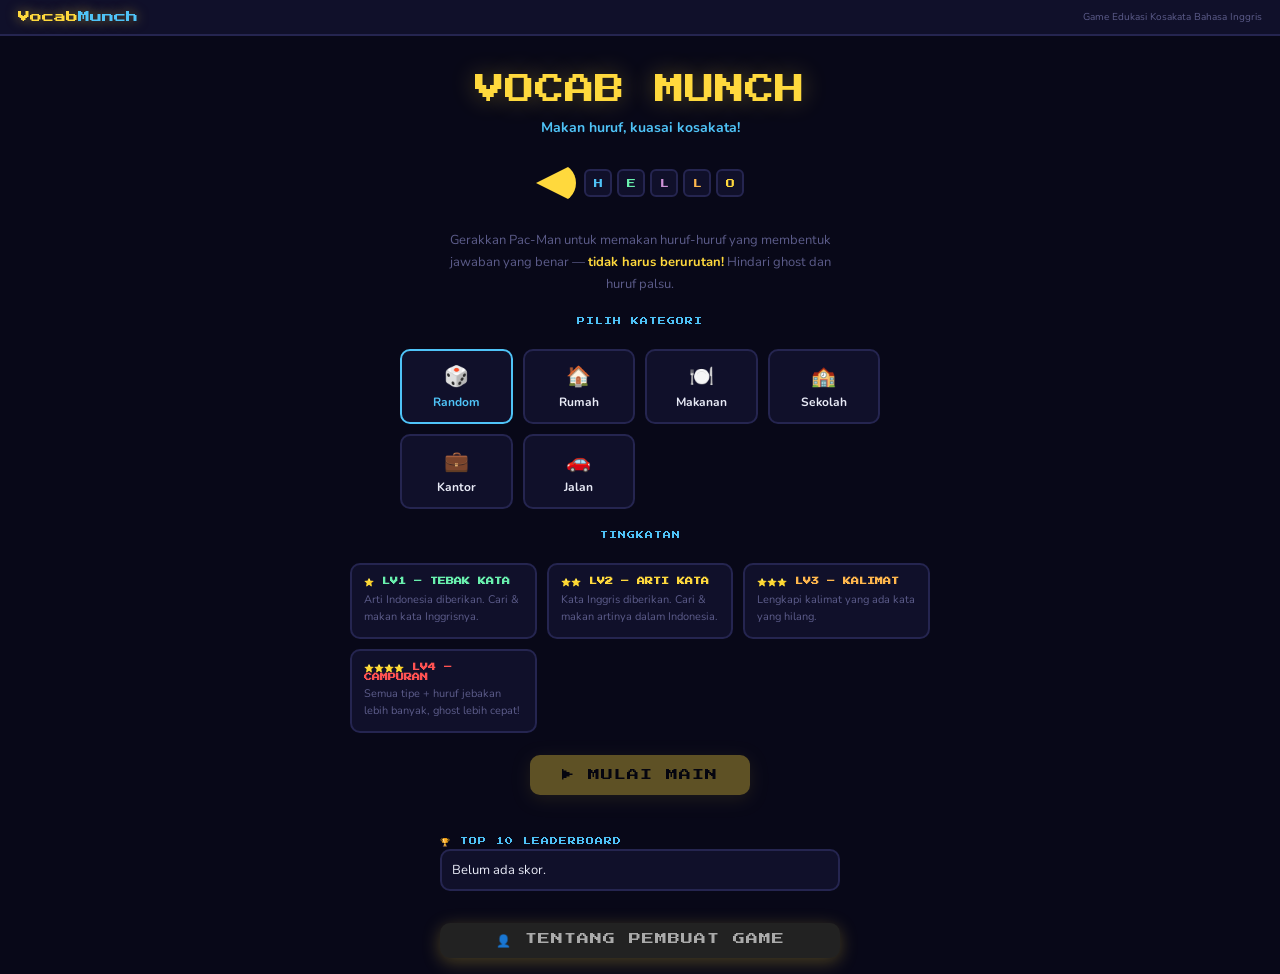
<file: index.html>
<!DOCTYPE html>
<html lang="id">
<head>
<meta charset="UTF-8">
<meta name="viewport" content="width=device-width, initial-scale=1.0, user-scalable=no">
<title>VocabMunch – Belajar Kosakata Bahasa Inggris</title>
<link rel="stylesheet" href="styles.css">
</head>
<body>

<header>
  <div class="logo">Vocab<span>Munch</span></div>
  <div style="font-size:10px;color:var(--dim);">Game Edukasi Kosakata Bahasa Inggris</div>
</header>

<!-- START SCREEN -->
<div id="start-screen" class="screen active">
  <div>
    <div class="title-main">VOCAB MUNCH</div>
    <div class="title-sub">Makan huruf, kuasai kosakata!</div>
  </div>

  <div class="pac-demo">
    <div class="pac-anim"></div>
    <div class="pac-letters">
      <div class="pac-ltr">H</div><div class="pac-ltr">E</div>
      <div class="pac-ltr">L</div><div class="pac-ltr">L</div><div class="pac-ltr">O</div>
    </div>
  </div>

  <p class="desc-text">Gerakkan Pac-Man untuk memakan huruf-huruf yang membentuk jawaban yang benar — <strong style="color:var(--yellow)">tidak harus berurutan!</strong> Hindari ghost dan huruf palsu.</p>

  <div class="section-label">PILIH KATEGORI</div>
  <div class="cat-grid">
    <button class="cat-btn all" data-cat="random"><span class="cat-icon">🎲</span>Random</button>
    <button class="cat-btn" data-cat="1"><span class="cat-icon">🏠</span>Rumah</button>
    <button class="cat-btn" data-cat="2"><span class="cat-icon">🍽️</span>Makanan</button>
    <button class="cat-btn" data-cat="3"><span class="cat-icon">🏫</span>Sekolah</button>
    <button class="cat-btn" data-cat="4"><span class="cat-icon">💼</span>Kantor</button>
    <button class="cat-btn" data-cat="5"><span class="cat-icon">🚗</span>Jalan</button>
  </div>

  <div class="section-label">TINGKATAN</div>
  <div class="levels-grid">
    <div class="lv-card lv1"><h3>⭐ LV1 – TEBAK KATA</h3><p>Arti Indonesia diberikan. Cari & makan kata Inggrisnya.</p></div>
    <div class="lv-card lv2"><h3>⭐⭐ LV2 – ARTI KATA</h3><p>Kata Inggris diberikan. Cari & makan artinya dalam Indonesia.</p></div>
    <div class="lv-card lv3"><h3>⭐⭐⭐ LV3 – KALIMAT</h3><p>Lengkapi kalimat yang ada kata yang hilang.</p></div>
    <div class="lv-card lv4"><h3>⭐⭐⭐⭐ LV4 – CAMPURAN</h3><p>Semua tipe + huruf jebakan lebih banyak, ghost lebih cepat!</p></div>
  </div>

  <button class="start-btn" id="startBtn" disabled>▶ MULAI MAIN</button>
  <div class="leaderboard" style="margin-top:20px;width:100%;max-width:400px;">
    <div class="section-label">🏆 TOP 10 LEADERBOARD</div>
    <div id="lbList" class="lb-list" style="background:var(--panel);border:2px solid var(--border);border-radius:10px;padding:10px;font-family:var(--ufont);font-size:13px;color:var(--white);text-align:left;display:flex;flex-direction:column;gap:5px;">Belum ada skor.</div>
  </div>
  <button class="start-btn" onclick="showScreen('credit-screen')" style="background:#222; margin-top:10px; font-size:12px; padding:10px; width:100%; max-width:400px; color:#aaa; border-color:#444;">👤 TENTANG PEMBUAT GAME</button>
</div>

<!-- GAME SCREEN -->
<div id="game-screen" class="screen">
  <div class="hud">
    <div class="hud-item"><div class="hud-lbl">SKOR</div><div class="hud-val" id="hSkor">0</div></div>
    <div class="hud-item"><div class="hud-lbl">LEVEL</div><div class="hud-val blue" id="hLv">1</div></div>
    <div class="hud-item"><div class="hud-lbl">SOAL</div><div class="hud-val green" id="hProg">1/10</div></div>
    <div class="hud-item"><div class="hud-lbl">NYAWA</div><div class="lives-row" id="hLives"><div class="life on"></div><div class="life on"></div><div class="life on"></div></div></div>
    <div class="hud-item"><div class="hud-lbl">WAKTU</div><div class="hud-val" id="hTimer" style="color:var(--orange)">30</div></div>
    <div class="hud-item"><div class="hud-lbl">STREAK</div><div class="hud-val" id="hStreak" style="color:var(--purple)">0🔥</div></div>
  </div>

  <div class="timer-bar-wrap"><div class="timer-bar" id="timerBar"></div></div>

  <div class="q-box" id="qBox">
    <span class="q-badge lv1" id="qBadge">LV1</span>
    <div class="q-text" id="qText">Memuat...</div>
    <div class="q-hint" id="qHint"></div>
    <div class="q-word-prog" id="qWordProg"></div>
  </div>

  <div class="canvas-wrap">
    <canvas id="gc" width="800" height="440"></canvas>
    <div class="countdown-ov hide" id="cdOv"><div class="countdown-num" id="cdNum">3</div></div>
    <div class="ov hide" id="ov">
      <h2 id="ovTitle"></h2>
      <div class="ov-word" id="ovWord"></div>
      <p id="ovDesc"></p>
      <div class="ov-btns">
        <button class="ov-btn pri" id="ovNext">LANJUT ▶</button>
        <button class="ov-btn sec" id="ovQuit">Keluar</button>
      </div>
    </div>
  </div>

  <div class="dpad" id="dpad">
    <div></div><button class="dp-btn" id="dUp">▲</button><div></div>
    <button class="dp-btn" id="dLeft">◀</button>
    <div class="dp-btn dp-center">●</div>
    <button class="dp-btn" id="dRight">▶</button>
    <div></div><button class="dp-btn" id="dDown">▼</button><div></div>
  </div>

  <div class="ctrl-row">
    <span><span class="key">←↑↓→</span> atau <span class="key">WASD</span> untuk bergerak</span>
    <span>Makan huruf berurutan!</span>
  </div>
</div>

<!-- RESULT SCREEN -->
<div id="result-screen" class="screen">
  <div class="res-title" id="resTitle">Permainan Selesai!</div>
  <div class="res-stars" id="resStars">⭐⭐⭐</div>
  <div class="res-stats">
    <div class="stat-card"><div class="num" id="rSkor">0</div><div class="lbl">Total Skor</div></div>
    <div class="stat-card"><div class="num" id="rBenar">0</div><div class="lbl">Benar</div></div>
    <div class="stat-card"><div class="num" id="rSalah">0</div><div class="lbl">Salah</div></div>
    <div class="stat-card"><div class="num" id="rLv">1</div><div class="lbl">Level Dicapai</div></div>
    <div class="stat-card"><div class="num" id="rStreak">0</div><div class="lbl">Streak Maks</div></div>
  </div>
  <div id="lbInputArea" style="display:none;background:var(--panel);border:2px solid var(--yellow);border-radius:10px;padding:15px;margin-top:10px;">
    <div style="font-family:var(--gfont);font-size:10px;color:var(--yellow);margin-bottom:10px;">🎉 MASUK TOP 10! 🎉</div>
    <input type="text" id="lbName" placeholder="Nama Anda" maxlength="12" style="padding:8px;border-radius:5px;border:none;margin-right:5px;font-family:var(--ufont);outline:none;">
    <button id="lbSaveBtn" class="start-btn" style="padding:8px 15px;font-size:10px;">SIMPAN</button>
  </div>
  <div class="section-label" style="margin-top:20px;">KOSAKATA DIMAINKAN</div>
  <div class="vocab-list" id="vocabList"></div>
  <div style="display:flex;gap:14px;flex-wrap:wrap;justify-content:center;">
    <button class="start-btn" onclick="location.reload()">↩ MAIN LAGI</button>
  </div>
</div>

<!-- CREDIT SCREEN -->
<div id="credit-screen" class="screen">
  <div class="res-title" style="margin-bottom:10px;">Tentang Pembuat Game</div>
  <div style="background:var(--panel); border:2px solid var(--border); border-radius:15px; padding:25px; max-width:500px; width:90%; margin:0 auto 25px; text-align:center; box-shadow:0 8px 30px rgba(0,0,0,0.5);">
    <div style="width:120px; height:120px; border-radius:50%; background:#2a2a2a; margin:0 auto 15px; border:4px solid var(--yellow); overflow:hidden; display:flex; align-items:center; justify-content:center;">
      <img src="profile.png" alt="Profile" style="width:100%; height:100%; object-fit:cover;">
    </div>
    <h2 style="font-family:var(--gfont); color:var(--yellow); font-size:24px; margin-bottom:5px;">Muhammad Hafidz Harridil Mahali</h2>
    <h3 style="font-family:var(--ufont); color:var(--blue); font-size:14px; margin-bottom:15px; font-weight:normal;">5025220103@student.its.ac.id / hafidzharridil99@gmail.com</h3>
    <p style="font-family:var(--ufont); color:#ddd; font-size:14px; line-height:1.6; text-align:justify; margin:0;">
      Halo! Saya adalah kreator di balik game VocabMunch Pac-Man. Game ini dikembangkan sebagai bentuk inovasi pembelajaran interaktif, menggabungkan mekanik klasik arcade dengan tantangan asah kosakata. Melalui game ini, pemain diharapkan dapat meningkatkan penguasaan bahasa Inggris dengan cara yang lebih seru, dinamis, dan menyenangkan!
    </p>
    <div style="display:flex; justify-content:center; gap:10px; margin-top:20px; flex-wrap:wrap;">
      <span style="background:#111; padding:5px 12px; border-radius:15px; font-size:12px; font-family:var(--ufont); color:var(--green); border:1px solid #333;">Game Design</span>
      <span style="background:#111; padding:5px 12px; border-radius:15px; font-size:12px; font-family:var(--ufont); color:var(--red); border:1px solid #333;">Logic</span>
      <span style="background:#111; padding:5px 12px; border-radius:15px; font-size:12px; font-family:var(--ufont); color:var(--blue); border:1px solid #333;">Web Tech</span>
    </div>
  </div>
  <button class="start-btn" onclick="showScreen('start-screen')" style="max-width:200px;">↩ KEMBALI</button>
</div>

<script src="data.js"></script>
<script src="game.js"></script>
</body>
</html>
</file>
<file: styles.css>
@import url('https://fonts.googleapis.com/css2?family=Press+Start+2P&family=Nunito:wght@400;700;900&display=swap');

:root{
  --bg:#080818;--panel:#10102a;--border:#252550;
  --yellow:#FFD93D;--blue:#4FC3F7;--green:#69F0AE;
  --red:#FF5252;--purple:#CE93D8;--orange:#FFB74D;
  --white:#E8EAF6;--dim:#5C5C8A;--correct:#00E676;--wrong:#FF1744;
  --gfont:'Press Start 2P',monospace;--ufont:'Nunito',sans-serif;
}
*{box-sizing:border-box;margin:0;padding:0;}
html,body{height:100%;}
body{background:var(--bg);color:var(--white);font-family:var(--ufont);
  display:flex;flex-direction:column;align-items:center;overflow-x:hidden;}

/* HEADER */
header{width:100%;padding:10px 18px;display:flex;align-items:center;
  justify-content:space-between;background:var(--panel);
  border-bottom:2px solid var(--border);flex-shrink:0;}
.logo{font-family:var(--gfont);font-size:12px;color:var(--yellow);
  text-shadow:0 0 12px #FFD93D88;}
.logo span{color:var(--blue);}

/* SCREENS */
.screen{display:none;width:100%;max-width:860px;padding:16px;}
.screen.active{display:flex;flex-direction:column;align-items:center;}

/* START SCREEN */
#start-screen{gap:22px;padding-top:30px;}
.title-main{font-family:var(--gfont);font-size:clamp(18px,4vw,30px);
  color:var(--yellow);text-shadow:0 0 24px #FFD93D55;line-height:1.6;text-align:center;}
.title-sub{font-size:14px;color:var(--blue);margin-top:4px;font-weight:700;text-align:center;}

/* animated pacman row */
.pac-demo{display:flex;align-items:center;gap:8px;margin:4px 0;}
.pac-anim{width:40px;height:40px;background:var(--yellow);border-radius:50%;
  clip-path:polygon(0% 50%,100% 0%,100% 100%);
  animation:chomp .4s steps(2) infinite;flex-shrink:0;}
@keyframes chomp{
  0%{clip-path:polygon(0% 50%,100% 0%,100% 100%);}
  50%{clip-path:polygon(0% 50%,100% 15%,100% 85%);}
  100%{clip-path:polygon(0% 50%,100% 0%,100% 100%);}
}
.pac-letters{display:flex;gap:5px;}
.pac-ltr{width:28px;height:28px;border-radius:6px;background:var(--panel);
  border:2px solid var(--border);display:flex;align-items:center;justify-content:center;
  font-family:var(--gfont);font-size:9px;animation:pop 1s ease-in-out infinite;}
.pac-ltr:nth-child(1){color:var(--blue);animation-delay:0s;}
.pac-ltr:nth-child(2){color:var(--green);animation-delay:.12s;}
.pac-ltr:nth-child(3){color:var(--purple);animation-delay:.24s;}
.pac-ltr:nth-child(4){color:var(--orange);animation-delay:.36s;}
.pac-ltr:nth-child(5){color:var(--yellow);animation-delay:.48s;}
@keyframes pop{0%,100%{transform:translateY(0);}50%{transform:translateY(-5px);}}

.desc-text{font-size:13px;color:var(--dim);text-align:center;max-width:400px;line-height:1.7;}

/* category grid */
.section-label{font-family:var(--gfont);font-size:8px;color:var(--blue);
  letter-spacing:1px;margin-bottom:2px;}
.cat-grid{display:grid;grid-template-columns:repeat(auto-fit,minmax(110px,1fr));
  gap:10px;width:100%;max-width:480px;}
.cat-btn{padding:12px 8px;border:2px solid var(--border);border-radius:10px;
  background:var(--panel);color:var(--white);font-family:var(--ufont);
  font-size:12px;font-weight:700;cursor:pointer;text-align:center;transition:all .2s;}
.cat-btn:hover{transform:translateY(-3px);border-color:var(--dim);}
.cat-btn.selected{border-color:var(--yellow);box-shadow:0 0 14px #FFD93D44;background:#1c1c38;}
.cat-icon{font-size:20px;display:block;margin-bottom:4px;}
.cat-btn.all{border-color:var(--blue);color:var(--blue);}
.cat-btn.all.selected{box-shadow:0 0 14px #4FC3F744;}

/* level cards */
.levels-grid{display:grid;grid-template-columns:repeat(auto-fit,minmax(160px,1fr));
  gap:10px;width:100%;max-width:580px;}
.lv-card{background:var(--panel);border:2px solid var(--border);border-radius:10px;padding:12px;}
.lv-card h3{font-family:var(--gfont);font-size:8px;margin-bottom:5px;}
.lv-card p{font-size:11px;color:var(--dim);line-height:1.5;}
.lv-card.lv1 h3{color:var(--green);}
.lv-card.lv2 h3{color:var(--yellow);}
.lv-card.lv3 h3{color:var(--orange);}
.lv-card.lv4 h3{color:var(--red);}

.start-btn{font-family:var(--gfont);font-size:12px;padding:14px 32px;
  background:var(--yellow);color:#000;border:none;border-radius:10px;
  cursor:pointer;letter-spacing:1px;transition:all .2s;
  box-shadow:0 4px 18px #FFD93D44;}
.start-btn:hover{transform:scale(1.06);box-shadow:0 4px 26px #FFD93D88;}
.start-btn:disabled{opacity:.35;cursor:not-allowed;transform:none;}

/* GAME SCREEN */
#game-screen{gap:10px;padding:10px;}

.hud{display:flex;align-items:center;justify-content:space-between;
  width:100%;max-width:800px;background:var(--panel);border-radius:10px;
  padding:8px 14px;border:1px solid var(--border);flex-wrap:wrap;gap:6px;}
.hud-item{text-align:center;}
.hud-lbl{font-size:7px;color:var(--dim);font-family:var(--gfont);letter-spacing:.5px;}
.hud-val{font-family:var(--gfont);font-size:13px;color:var(--yellow);
  text-shadow:0 0 8px #FFD93D55;}
.hud-val.blue{color:var(--blue);}
.hud-val.green{color:var(--green);}
.lives-row{display:flex;gap:4px;align-items:center;}
.life{width:14px;height:14px;background:var(--yellow);border-radius:50%;
  clip-path:polygon(0% 50%,100% 0%,100% 100%);opacity:.2;transition:opacity .3s;}
.life.on{opacity:1;}

/* timer bar */
.timer-bar-wrap{width:100%;max-width:800px;height:5px;
  background:var(--border);border-radius:3px;overflow:hidden;}
.timer-bar{height:100%;background:var(--orange);border-radius:3px;
  transition:width .95s linear,background .3s;}

/* question box */
.q-box{width:100%;max-width:800px;background:var(--panel);
  border:2px solid var(--border);border-radius:12px;padding:14px 18px;text-align:center;}
.q-badge{display:inline-block;padding:2px 10px;border-radius:20px;
  font-size:8px;font-family:var(--gfont);margin-bottom:6px;}
.q-badge.lv1{background:#00E67618;color:var(--green);border:1px solid var(--green);}
.q-badge.lv2{background:#FFD93D18;color:var(--yellow);border:1px solid var(--yellow);}
.q-badge.lv3{background:#FFB74D18;color:var(--orange);border:1px solid var(--orange);}
.q-badge.lv4{background:#FF525218;color:var(--red);border:1px solid var(--red);}
.q-text{font-size:clamp(12px,2.5vw,15px);font-weight:700;color:var(--white);
  line-height:1.5;margin-bottom:3px;}
.q-hint{font-size:12px;color:var(--dim);}
.q-word-prog{margin-top:12px;display:flex;justify-content:center;gap:6px;}
.qw-ltr{font-family:var(--gfont);font-size:14px;color:#3a3a6a;border-bottom:3px solid #3a3a6a;padding:0 2px 4px;transition:all 0.3s;}
.qw-ltr.done{color:var(--correct);border-color:var(--correct);text-shadow:0 0 10px rgba(0,230,118,0.5);}

/* canvas */
.canvas-wrap{position:relative;width:100%;max-width:800px;
  background:#050510;border:2px solid var(--border);border-radius:12px;overflow:hidden;}
#gc{display:block;width:100%;touch-action:none;}

/* overlay */
.ov{position:absolute;inset:0;display:flex;flex-direction:column;
  align-items:center;justify-content:center;gap:10px;
  background:rgba(5,5,20,.88);backdrop-filter:blur(5px);
  font-family:var(--gfont);font-size:10px;text-align:center;padding:20px;
  transition:opacity .2s;}
.ov.hide{display:none;}
.ov h2{font-size:clamp(13px,3vw,19px);margin-bottom:2px;}
.ov .ov-word{color:var(--blue);font-size:clamp(14px,4vw,24px);
  letter-spacing:4px;word-break:break-all;}
.ov p{color:var(--dim);font-size:9px;line-height:1.7;white-space:pre-line;}
.ov-btns{display:flex;gap:10px;flex-wrap:wrap;justify-content:center;margin-top:6px;}
.ov-btn{font-family:var(--gfont);font-size:9px;padding:9px 20px;border-radius:8px;
  border:none;cursor:pointer;transition:all .2s;}
.ov-btn.pri{background:var(--yellow);color:#000;}
.ov-btn.sec{background:var(--panel);color:var(--white);border:1px solid var(--border);}
.ov-btn:hover{transform:scale(1.06);}

/* countdown overlay */
.countdown-ov{position:absolute;inset:0;display:flex;align-items:center;
  justify-content:center;background:rgba(5,5,20,.75);font-family:var(--gfont);}
.countdown-ov.hide{display:none;}
.countdown-num{font-size:80px;color:var(--yellow);
  text-shadow:0 0 40px #FFD93Daa;animation:cdbig .9s ease-out forwards;}
@keyframes cdbig{
  0%{transform:scale(2);opacity:0;}
  40%{transform:scale(1);opacity:1;}
  80%{transform:scale(.9);opacity:1;}
  100%{transform:scale(.85);opacity:0;}
}

/* mobile d-pad */
.dpad{display:none;grid-template-columns:repeat(3,48px);
  grid-template-rows:repeat(3,48px);gap:4px;margin-top:4px;}
@media(hover:none){.dpad{display:grid;}}
.dp-btn{background:var(--panel);border:2px solid var(--border);border-radius:10px;
  color:var(--white);font-size:18px;display:flex;align-items:center;
  justify-content:center;cursor:pointer;user-select:none;-webkit-user-select:none;
  transition:background .1s;}
.dp-btn:active{background:#2a2a50;}
.dp-center{grid-column:2;grid-row:2;background:transparent;border-color:transparent;
  font-size:10px;color:var(--dim);}

/* controls hint */
.ctrl-row{display:flex;gap:10px;flex-wrap:wrap;justify-content:center;
  font-size:10px;color:var(--dim);}
.key{display:inline-block;padding:2px 6px;background:var(--panel);
  border:1px solid var(--border);border-radius:4px;
  font-family:var(--gfont);font-size:8px;color:var(--white);}

/* RESULT SCREEN */
#result-screen{gap:22px;padding-top:36px;text-align:center;}
.res-title{font-family:var(--gfont);font-size:clamp(14px,3vw,20px);
  color:var(--yellow);text-shadow:0 0 20px #FFD93D55;}
.res-stars{font-size:32px;letter-spacing:4px;}
.res-stats{display:flex;gap:14px;flex-wrap:wrap;justify-content:center;}
.stat-card{background:var(--panel);border:2px solid var(--border);
  border-radius:12px;padding:14px 22px;min-width:110px;}
.stat-card .num{font-family:var(--gfont);font-size:22px;color:var(--yellow);}
.stat-card .lbl{font-size:10px;color:var(--dim);margin-top:3px;}
.vocab-list{width:100%;max-width:580px;max-height:240px;overflow-y:auto;
  display:flex;flex-direction:column;gap:7px;}
.v-row{display:flex;align-items:center;gap:10px;background:var(--panel);
  border-radius:9px;padding:9px 13px;border:1px solid var(--border);font-size:13px;}
.v-row .en{color:var(--blue);font-weight:700;flex:1;}
.v-row .id{color:var(--dim);flex:1;}
.v-row .st{font-size:15px;}
::-webkit-scrollbar{width:4px;}
::-webkit-scrollbar-track{background:var(--panel);}
::-webkit-scrollbar-thumb{background:var(--border);border-radius:2px;}

/* flash */
.flash-ok{animation:fok .5s;}
.flash-no{animation:fno .5s;}
@keyframes fok{0%,100%{box-shadow:none;border-color:var(--border);}
  50%{box-shadow:0 0 30px var(--correct);border-color:var(--correct);}}
@keyframes fno{0%,100%{box-shadow:none;border-color:var(--border);}
  50%{box-shadow:0 0 30px var(--wrong);border-color:var(--wrong);}}
</file>
